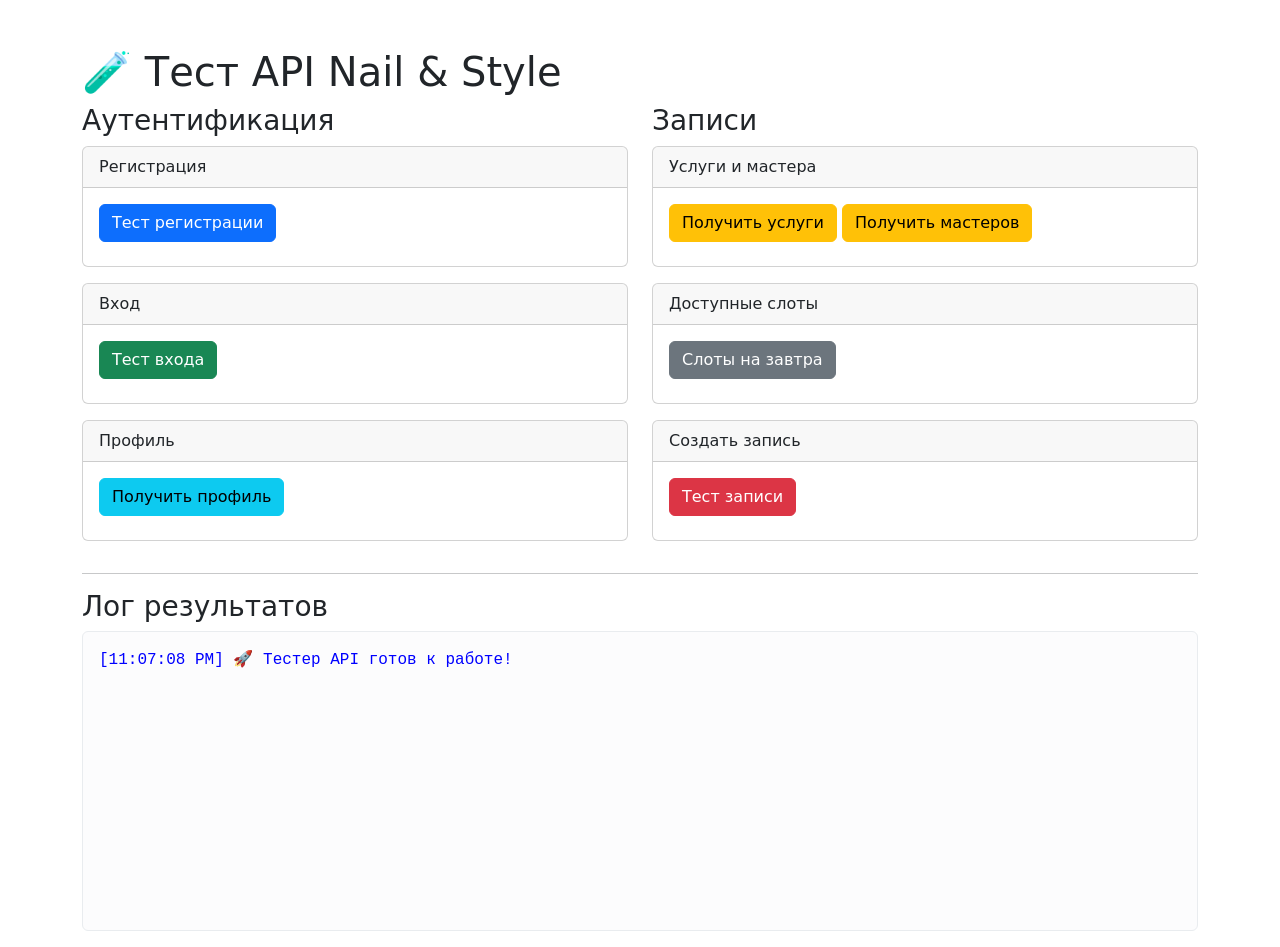
<file: nail/test-api.html>
<!DOCTYPE html>
<html lang="ru">
<head>
    <meta charset="UTF-8">
    <meta name="viewport" content="width=device-width, initial-scale=1.0">
    <title>Тест API - Nail & Style</title>
    <link href="https://cdn.jsdelivr.net/npm/bootstrap@5.3.2/dist/css/bootstrap.min.css" rel="stylesheet">
</head>
<body>
    <div class="container mt-5">
        <h1>🧪 Тест API Nail & Style</h1>
        
        <div class="row">
            <div class="col-md-6">
                <h3>Аутентификация</h3>
                
                <div class="card mb-3">
                    <div class="card-header">Регистрация</div>
                    <div class="card-body">
                        <button id="testRegister" class="btn btn-primary">Тест регистрации</button>
                        <div id="registerResult" class="mt-2"></div>
                    </div>
                </div>
                
                <div class="card mb-3">
                    <div class="card-header">Вход</div>
                    <div class="card-body">
                        <button id="testLogin" class="btn btn-success">Тест входа</button>
                        <div id="loginResult" class="mt-2"></div>
                    </div>
                </div>
                
                <div class="card mb-3">
                    <div class="card-header">Профиль</div>
                    <div class="card-body">
                        <button id="testProfile" class="btn btn-info">Получить профиль</button>
                        <div id="profileResult" class="mt-2"></div>
                    </div>
                </div>
            </div>
            
            <div class="col-md-6">
                <h3>Записи</h3>
                
                <div class="card mb-3">
                    <div class="card-header">Услуги и мастера</div>
                    <div class="card-body">
                        <button id="testServices" class="btn btn-warning">Получить услуги</button>
                        <button id="testMasters" class="btn btn-warning">Получить мастеров</button>
                        <div id="servicesResult" class="mt-2"></div>
                    </div>
                </div>
                
                <div class="card mb-3">
                    <div class="card-header">Доступные слоты</div>
                    <div class="card-body">
                        <button id="testSlots" class="btn btn-secondary">Слоты на завтра</button>
                        <div id="slotsResult" class="mt-2"></div>
                    </div>
                </div>
                
                <div class="card mb-3">
                    <div class="card-header">Создать запись</div>
                    <div class="card-body">
                        <button id="testBooking" class="btn btn-danger">Тест записи</button>
                        <div id="bookingResult" class="mt-2"></div>
                    </div>
                </div>
            </div>
        </div>
        
        <hr>
        <h3>Лог результатов</h3>
        <div id="testLog" class="alert alert-light" style="height: 300px; overflow-y: scroll; font-family: monospace;"></div>
    </div>

    <script src="https://cdn.jsdelivr.net/npm/bootstrap@5.3.2/dist/js/bootstrap.bundle.min.js"></script>
    <script src="api-client.js"></script>
    
    <script>
        function log(message, type = 'info') {
            const logDiv = document.getElementById('testLog');
            const timestamp = new Date().toLocaleTimeString();
            const color = type === 'error' ? 'red' : type === 'success' ? 'green' : 'blue';
            logDiv.innerHTML += `<div style="color: ${color}">[${timestamp}] ${message}</div>`;
            logDiv.scrollTop = logDiv.scrollHeight;
        }
        
        // Тест регистрации
        document.getElementById('testRegister').onclick = async () => {
            try {
                log('Тестируем регистрацию...');
                const userData = {
                    name: 'Тест Пользователь',
                    email: 'test' + Date.now() + '@example.com',
                    password: 'password123',
                    phone: '+79991234567'
                };
                
                const response = await ApiClient.auth.register(userData);
                log('✅ Регистрация успешна: ' + JSON.stringify(response), 'success');
                document.getElementById('registerResult').innerHTML = '<div class="alert alert-success">Успешно!</div>';
            } catch (error) {
                log('❌ Ошибка регистрации: ' + error.message, 'error');
                document.getElementById('registerResult').innerHTML = '<div class="alert alert-danger">' + error.message + '</div>';
            }
        };
        
        // Тест входа
        document.getElementById('testLogin').onclick = async () => {
            try {
                log('Тестируем вход...');
                const response = await ApiClient.auth.login('admin@nailstyle-sev.ru', 'admin123');
                log('✅ Вход успешен: ' + JSON.stringify(response), 'success');
                document.getElementById('loginResult').innerHTML = '<div class="alert alert-success">Вход выполнен!</div>';
            } catch (error) {
                log('❌ Ошибка входа: ' + error.message, 'error');
                document.getElementById('loginResult').innerHTML = '<div class="alert alert-danger">' + error.message + '</div>';
            }
        };
        
        // Тест профиля
        document.getElementById('testProfile').onclick = async () => {
            try {
                log('Получаем профиль...');
                const response = await ApiClient.auth.getProfile();
                log('✅ Профиль получен: ' + JSON.stringify(response), 'success');
                document.getElementById('profileResult').innerHTML = '<div class="alert alert-success">Профиль получен!</div>';
            } catch (error) {
                log('❌ Ошибка получения профиля: ' + error.message, 'error');
                document.getElementById('profileResult').innerHTML = '<div class="alert alert-danger">' + error.message + '</div>';
            }
        };
        
        // Тест услуг
        document.getElementById('testServices').onclick = async () => {
            try {
                log('Получаем услуги...');
                const response = await ApiClient.bookings.getServices();
                log('✅ Услуги получены: ' + response.services.length + ' шт.', 'success');
                document.getElementById('servicesResult').innerHTML = '<div class="alert alert-success">Услуги: ' + response.services.length + '</div>';
            } catch (error) {
                log('❌ Ошибка получения услуг: ' + error.message, 'error');
                document.getElementById('servicesResult').innerHTML = '<div class="alert alert-danger">' + error.message + '</div>';
            }
        };
        
        // Тест мастеров
        document.getElementById('testMasters').onclick = async () => {
            try {
                log('Получаем мастеров...');
                const response = await ApiClient.bookings.getMasters();
                log('✅ Мастера получены: ' + response.masters.length + ' чел.', 'success');
                document.getElementById('servicesResult').innerHTML += '<div class="alert alert-success">Мастера: ' + response.masters.length + '</div>';
            } catch (error) {
                log('❌ Ошибка получения мастеров: ' + error.message, 'error');
                document.getElementById('servicesResult').innerHTML += '<div class="alert alert-danger">' + error.message + '</div>';
            }
        };
        
        // Тест слотов
        document.getElementById('testSlots').onclick = async () => {
            try {
                log('Получаем слоты на завтра...');
                const tomorrow = new Date();
                tomorrow.setDate(tomorrow.getDate() + 1);
                const dateStr = tomorrow.toISOString().split('T')[0];
                
                const response = await ApiClient.bookings.getAvailableSlots(dateStr);
                log('✅ Слоты получены: ' + response.available_slots.length + ' шт.', 'success');
                document.getElementById('slotsResult').innerHTML = '<div class="alert alert-success">Слоты: ' + response.available_slots.length + '</div>';
            } catch (error) {
                log('❌ Ошибка получения слотов: ' + error.message, 'error');
                document.getElementById('slotsResult').innerHTML = '<div class="alert alert-danger">' + error.message + '</div>';
            }
        };
        
        // Тест записи
        document.getElementById('testBooking').onclick = async () => {
            try {
                log('Тестируем создание записи...');
                const tomorrow = new Date();
                tomorrow.setDate(tomorrow.getDate() + 1);
                const dateStr = tomorrow.toISOString().split('T')[0];
                
                const bookingData = {
                    service_id: 1,
                    appointment_date: dateStr,
                    appointment_time: '14:00',
                    comment: 'Тестовая запись'
                };
                
                const response = await ApiClient.bookings.create(bookingData);
                log('✅ Запись создана: ' + JSON.stringify(response), 'success');
                document.getElementById('bookingResult').innerHTML = '<div class="alert alert-success">Запись создана!</div>';
            } catch (error) {
                log('❌ Ошибка создания записи: ' + error.message, 'error');
                document.getElementById('bookingResult').innerHTML = '<div class="alert alert-danger">' + error.message + '</div>';
            }
        };
        
        log('🚀 Тестер API готов к работе!');
    </script>
</body>
</html>
</file>
